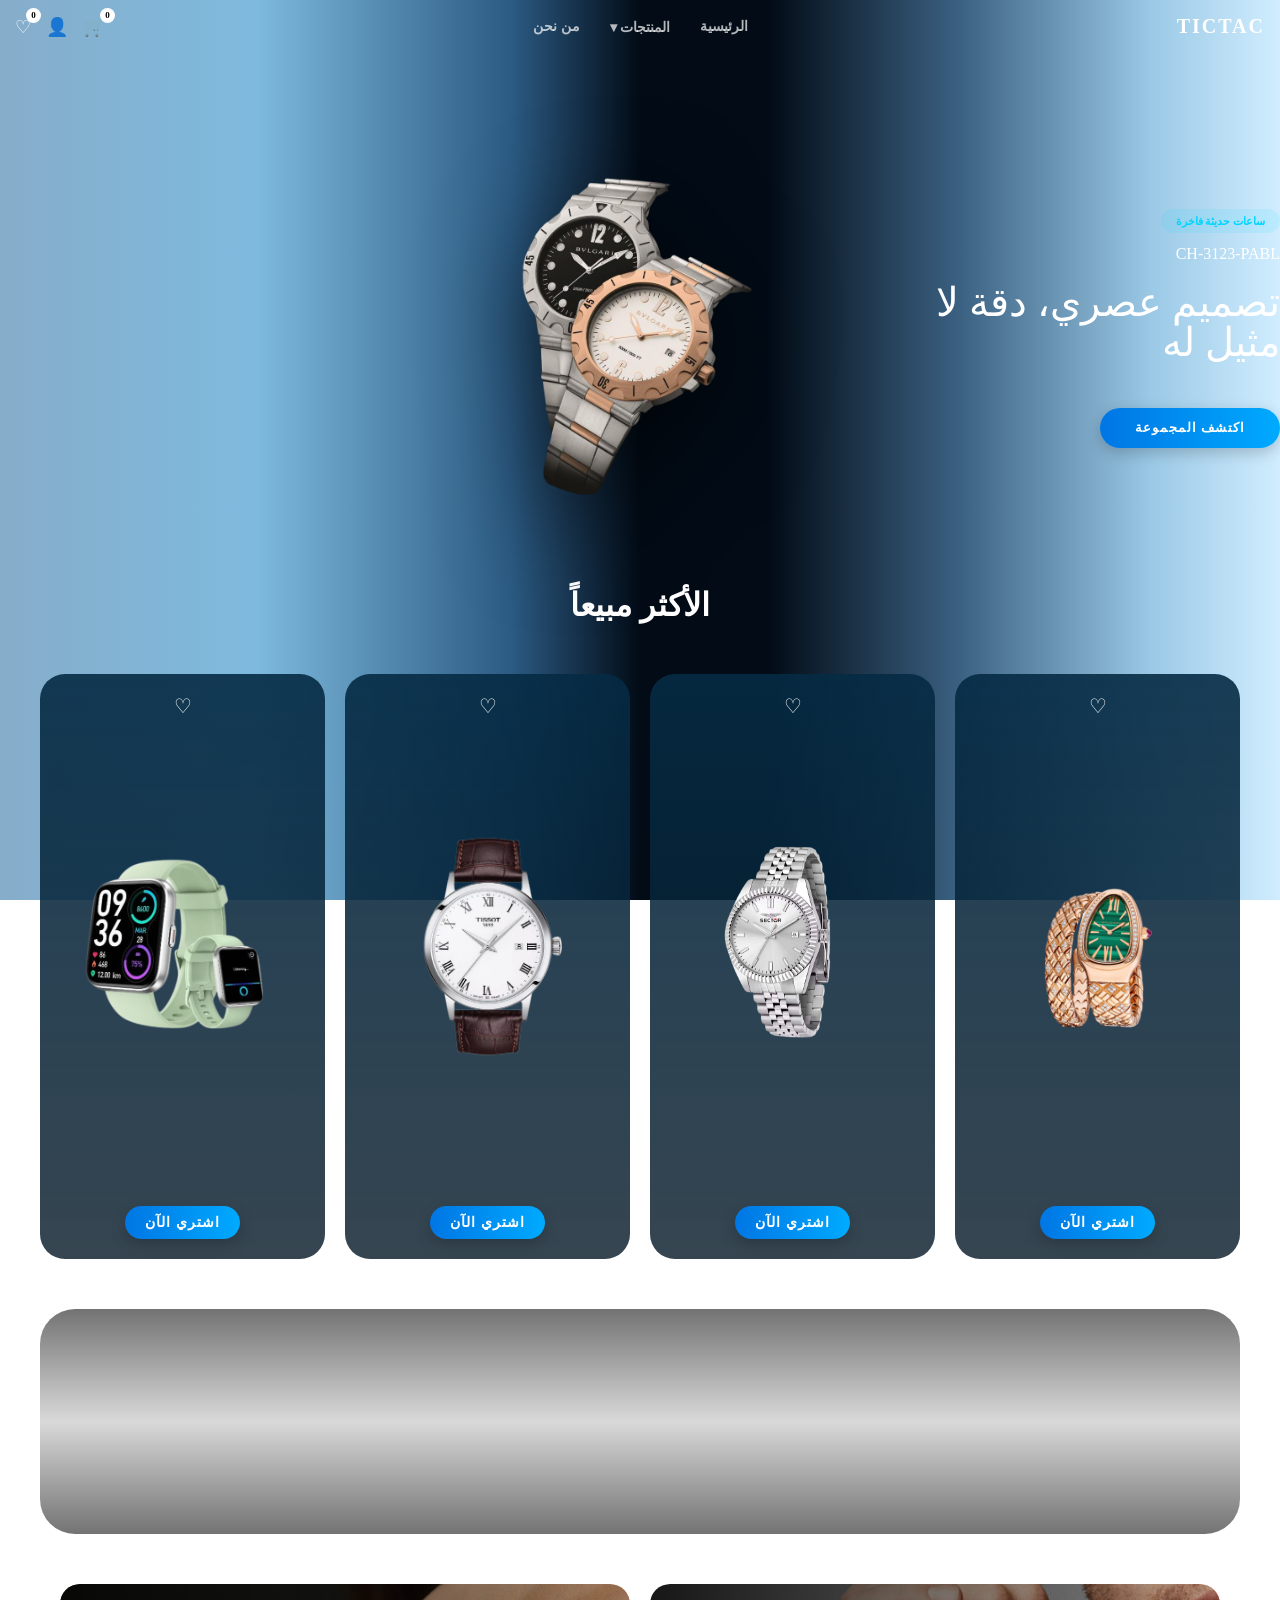
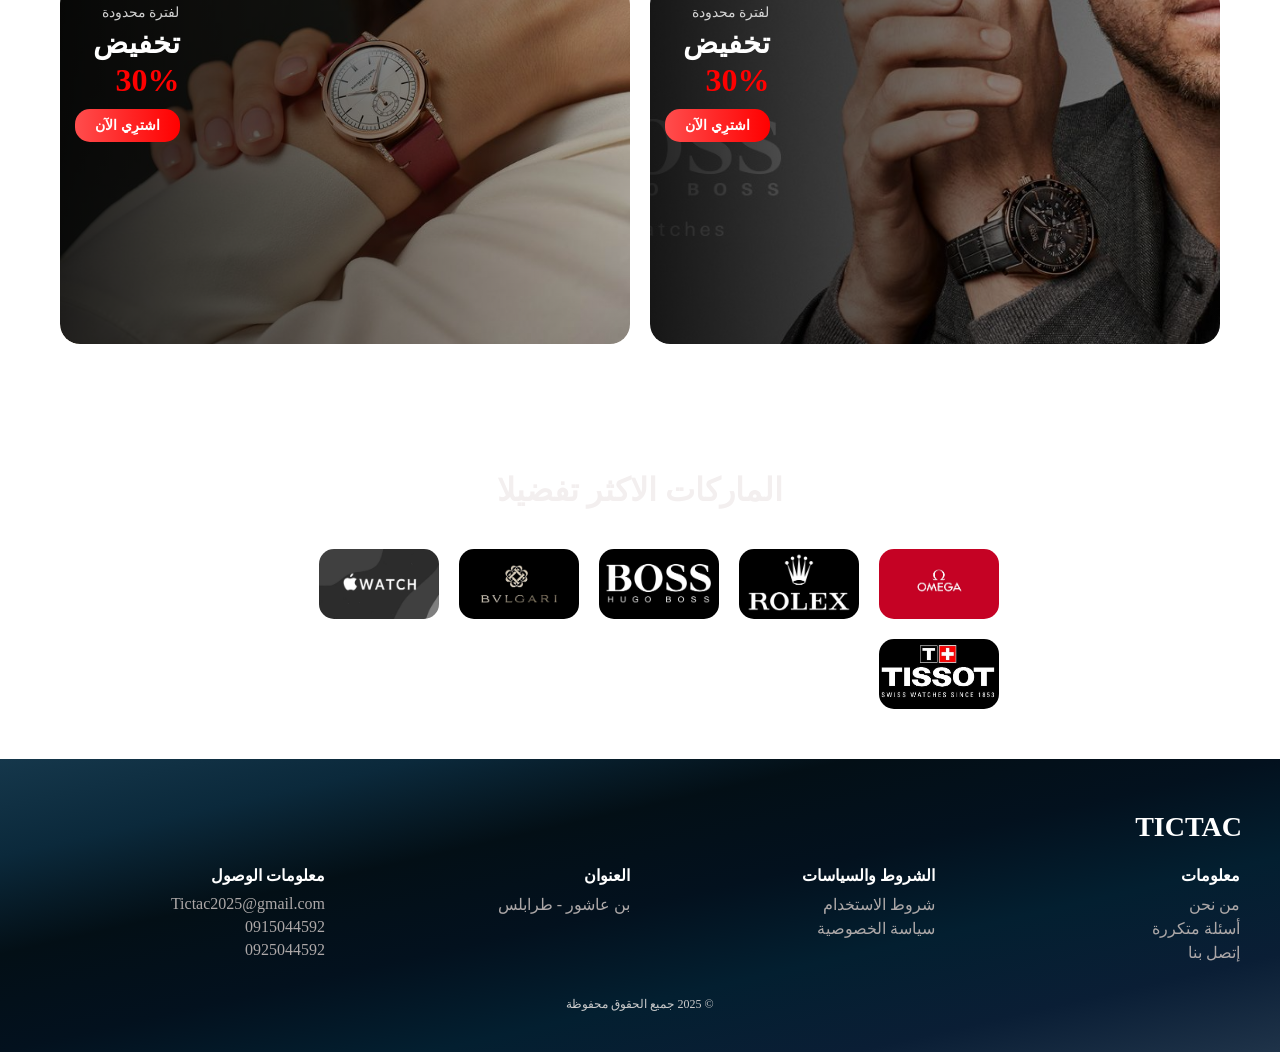
<file: index.html>
<!DOCTYPE html>
<html lang="ar" dir="rtl"> <!-- الصفحة باللغة العربية والاتجاه من اليمين لليسار -->
<head>
    <meta charset="UTF-8">
    <meta name="viewport" content="width=device-width, initial-scale=1.0">
    <title>TICTAC – Watches Store</title>
<meta name="description" content="TICTAC متجر ساعات حديثة فاخرة وساعات إلكترونية يجمع بين الأناقة، الجودة، والتقنية لتجربة وقت مميزة.">
    <!-- ربط ملف CSS -->
    <link rel="stylesheet" href="style.css">
</head>

<body>

    <!-- اللوحة الرئيسية -->


       <header class="navbar">

  <!-- الجهة اليمنى: شعار + زر الموبايل -->
  <div class="nav-right-group">
      <div class="logo">TIC<span>TAC</span></div>
      <div class="menu-icon">☰</div>
  </div>

  <!-- الروابط -->
  <nav class="nav-links">
      <a href="index.html">الرئيسية</a>

      <!-- Dropdown المنتجات -->
      <div class="dropdown">
          <a href="javascript:void(0)" class="dropbtn">المنتجات ▾</a>
          <div class="dropdown-content">
              
              <a href="MprPage.php">ساعات حديثة</a>
              <!-- <a href="Sp.html?type=sport">ساعات رياضية</a> -->
          </div>
      </div>

     <a href="aboutUs.html">من نحن</a>

  </nav>

  <!-- الأيقونات -->
  <div class="nav-left-icons">
      <div class="icon-group">
          <div class="icon-item" onclick="location.href='cart.php'">🛒 <span class="badge" id="cart-badge">0</span></div>
            <div class="icon-item" onclick="location.href='login.html'">👤</div>
            <div class="icon-item">♡ <span class="badge" id="fav-badge">0</span></div>
      </div>
  

</header>


        <!-- القسم الرئيسي -->
        <main class="hero">

            <!-- معلومات الساعة -->
            <div class="info">
                <span class="tag" id="watchTag">ساعات حديثة فاخرة</span>
                <p class="code" id="watchCode">CH-3123-PABL</p>

                <h3 class="main-title" id="watchTitle">
                   تصميم عصري، دقة لا مثيل له
                </h3>

                <button class="btn-more" onclick="location.href='MprPage.php'">اكتشف المجموعة</button>
            </div>

            <!-- صورة الساعة -->
            <div class="watch-box">
                <img 
                    src="image\ex1.png"
                    alt="Watch"
                    class="watch-img"
                    id="mainWatch"
                >

                <!-- التبديل (ساعتين فقط) -->
                <!-- <div class="pagination">
                    <span onclick="changeWatch(2, this)">02</span>
                    <span class="active" onclick="changeWatch(1, this)">01</span>
                </div> -->
            </div>

        </main>

    </div>
<!-- قسم ساعات الأكثر مبيعاً -->
<section class="best-sellers">
  <h2>الأكثر مبيعاً</h2>
  <div class="cards-container">
    <div class="card">
      <div class="card-heart" onclick="toggleFavorite(this)">♡</div>
     
      <img src="image/blgariwatch.png" alt="ساعة 1">
       <!-- المربع الشفاف -->
  <div class="card-info">
    <h8> Serpenti Spiga (الساعة الثعبانية الذهبية)</h8>
    <p> قمة الفخامة من بولغري، مستوحاة من سنابل القمح بتصميم ذهبي خلاب.
</p>
    
  </div>
      <button class="btn-more" onclick="addToCart(1, 'Serpenti Spiga', 1500)">اشتري الآن</button>
    </div>
    <div class="card">
      <div class="card-heart-wrapper">
      <div class="card-heart" onclick="toggleFavorite(this)">♡</div>
      
    </div>
      <img src="image/sectorwatch.png" alt="ساعة 2">
      <!-- المربع الشفاف -->
  <div class="card-info">
    <h8>ساعة Sector 240 Classic (الفضية)</h8>
    <p>زيج مثالي بين التصميم الرياضي واللمسة الكلاسيكية، تناسب جميع الإطلالات.</p>
 
  </div>
      <button class="btn-more" onclick="addToCart(2, 'Sector 240 Classic', 350)">اشتري الآن</button>
    </div>
    <div class="card">
      <div class="card-heart" onclick="toggleFavorite(this)">♡</div>
    
      <img src="image/tissotwatch.png" alt="ساعة 3">
      <!-- المربع الشفاف -->
  <div class="card-info">
    <h8>Tissot Classic Dream</h8>
    <p>ساعة سويسرية كلاسيكية تجسد الأناقة الدائمة، مثالية للمناسبات الرسمية والعمل</p>
   
  </div>
      <button class="btn-more" onclick="addToCart(3, 'Tissot Classic Dream', 450)">اشتري الآن</button>
    </div>
    <div class="card">
      <div class="card-heart" onclick="toggleFavorite(this)">♡</div>
   
      <img src="image/123.png" alt="ساعة 4">
      <!-- المربع الشفاف -->
  <div class="card-info">
    <h8>Power plink</h8>
    <p>ساعة ذكية أنيقة تجمع بين التصميم العصري والوظائف الرياضية المتقدمة، مثالية للنساء اللواتي يبحثن عن الأناقة والأداء</p>
   
  </div>
      <button class="btn-more" onclick="addToCart(4, 'Power plink', 200)">اشتري الآن</button>
    </div>
  </div>
</section>


<!-- Section Video -->
<section class="cinema-video">
  <video autoplay muted loop playsinline>
    <source src="V2.mp4" type="video/mp4">
    متصفحك لا يدعم تشغيل الفيديو
  </video>

  <!-- طبقة تعتيم خفيفة -->
  <div class="video-overlay"></div>
</section>
<!-- حاوية للصورتين جنب بعض -->
<div class="offers-row">

  <!-- الصورة الأولى -->
  <div class="image-box">
    <img src="image\desboss.jpg" alt="عرض الساعة">
    <div class="overlay">
      <div class="sale-text">
        <span class="limited">لفترة محدودة</span>
        <span class="discount">تخفيض</span>
        <span class="percent">30%</span>
        <button class="discount-btn" onclick="addToCart(5, 'BOSS Watch', 800)">اشترِي الآن</button>
      </div>
    </div>
  </div>

  <!-- الصورة الثانية -->
  <div class="discount-container">
    <!-- الخلفية -->
    <img src="image\womendes.jpg" alt="صورة التخفيض" class="discount-image">

    <!-- الطبقة الشفافة -->
    <div class="discount-overlay"></div>

    <!-- النصوص + زر -->
    <div class="sale-text">
        <span class="limited">لفترة محدودة</span>
        <span class="discount">تخفيض</span>
        <span class="percent">30%</span>
        <button class="discount-btn" onclick="addToCart(6, 'Women Deluxe', 600)">اشترِي الآن</button>
      </div>
    </div>
  </div>
</div>


<!-- ================== صف الدفات الصغار ================== -->
<section class="brand-cards">
   <h2>الماركات الاكثر تفضيلا</h2>
  <div class="cards-row">
    <div class="brand-card">
      <img src="image/omegalogo.jpg" alt="Brand 1">
    </div>
    <div class="brand-card">
      <img src="image/rolex.jpg" alt="Brand 2">
    </div>
    <div class="brand-card">
      <img src="image/bosslogo.jpg" alt="Brand 3">
    </div>
    <div class="brand-card">
      <img src="image/bulgarilogo.jpg" alt="Brand 4">
    </div>
    <div class="brand-card">
      <img src="image/applewatchlogo.jpg" alt="Brand 5">
    </div>
   
    <div class="brand-card">
      <img src="image/tissotlogo.jpg" alt="Brand 6">
    </div>
  </div>
</section>
<footer class="footer">
  <!-- العنوان الكبير -->
  <div class="footer-header">
    <h2>TICTAC</h2>
  </div>

  <!-- أسماء العناصر في صف واحد -->
  <div class="footer-nav">
    <div class="footer-link">
      <h3>معلومات</h3>
      <ul>
        <li><a href="aboutUs.html">من نحن</a></li>
        <li><a href="aboutUs.html">أسئلة متكررة</a></li>
        <li><a href="aboutUs.html">إتصل بنا</a></li>
      </ul>
    </div>

    <div class="footer-link">
      <h3>الشروط والسياسات</h3>
      <ul>
        <li><a href="#">شروط الاستخدام</a></li>
        <li><a href="#">سياسة الخصوصية</a></li>
      </ul>
    </div>

    <div class="footer-link">
      <h3>العنوان</h3>
      <p>بن عاشور - طرابلس</p>
    </div>

    <div class="footer-link">
      <h3>معلومات الوصول</h3>
      <ul>
        <li><a href="#">Tictac2025@gmail.com</a></li>
        <li><a href="#">0915044592</a></li>
        <li><a href="#">0925044592</a></li>
      </ul>
    </div>
  </div>

  <!-- نص أسفل الفوتر -->
  <div class="footer-bottom">
    © 2025 جميع الحقوق محفوظة
  </div>
</footer>


    <!-- ملف الجافاسكريبت -->
    <script src="hov.js"></script>
</body>
</html>
</file>
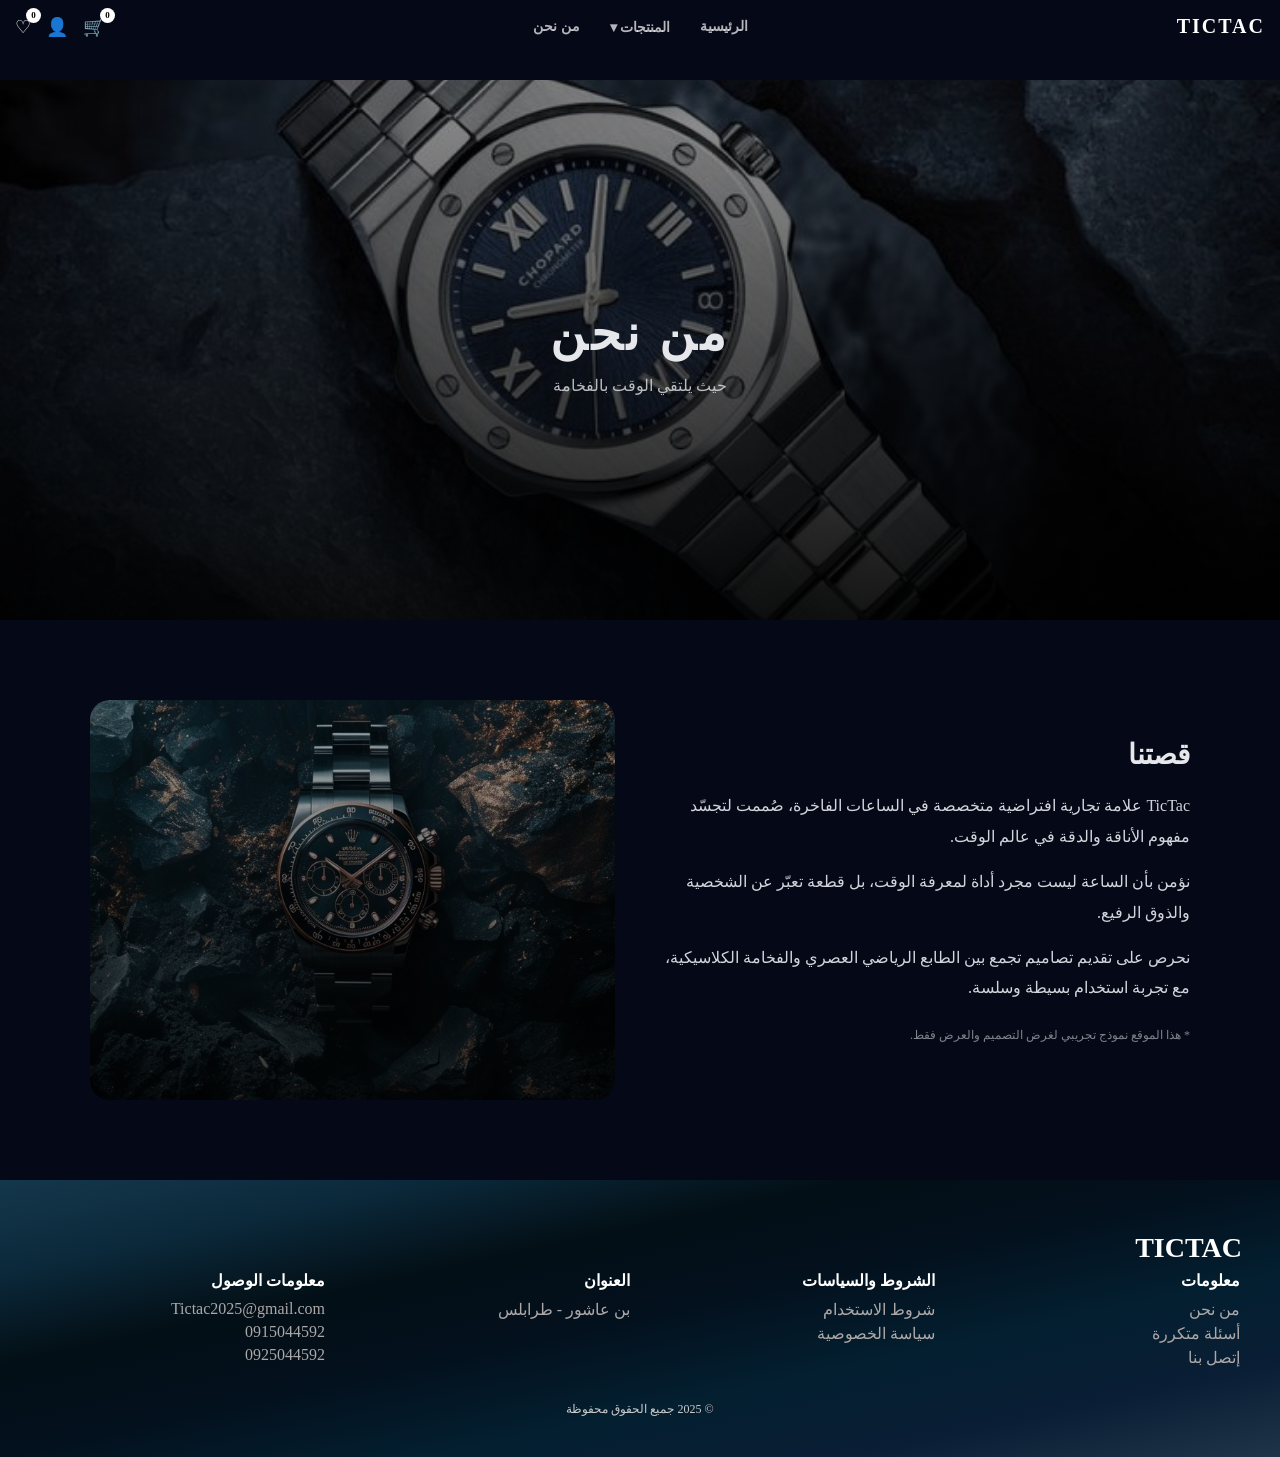
<file: aboutUs.html>
<!DOCTYPE html>
<html lang="ar" dir="rtl">
<head>
  <meta charset="UTF-8">
  <title>من نحن | CHRONO ELITE</title>
  <link rel="stylesheet" href="about.css">
</head>

<body>

  <!-- NAVBAR -->
  <header class="navbar">

  <!-- الجهة اليمنى: شعار + زر الموبايل -->
  <div class="nav-right-group">
      <div class="logo">TIC<span>TAC</span></div>
      <div class="menu-icon">☰</div>
  </div>

  <!-- الروابط -->
  <nav class="nav-links">
      <a href="index.html">الرئيسية</a>

      <!-- Dropdown المنتجات -->
      <div class="dropdown">
          <a href="javascript:void(0)" class="dropbtn">المنتجات ▾</a>
          <div class="dropdown-content">
              <a href="MprPage.php">ساعات حديثة</a>
              <!-- <a href="Sp.html?type=sport">ساعات رياضية</a> -->
          </div>
      </div>

     <a href="aboutUs.html">من نحن</a>

  </nav>

  <!-- الأيقونات -->
  <div class="nav-left-icons">
      <div class="icon-group">
          <div class="icon-item" onclick="location.href='cart.php'">🛒 <span class="badge" id="cart-badge">0</span></div>
            <div class="icon-item" onclick="location.href='login.html'">👤</div>
            <div class="icon-item">♡ <span class="badge" id="fav-badge">0</span></div>
      </div>
  </div>

</header>

  <!-- HERO -->
  <header class="hero">
    <div class="hero-overlay">
      <h1>من نحن</h1>
      <p>حيث يلتقي الوقت بالفخامة</p>
    </div>
  </header>

  <!-- ABOUT CONTENT -->
  <section class="about">
    <div class="about-container">

      <div class="about-text">
        <h2>قصتنا</h2>
        <p>
          TicTac علامة تجارية افتراضية متخصصة في الساعات الفاخرة،
          صُممت لتجسّد مفهوم الأناقة والدقة في عالم الوقت.
        </p>

        <p>
          نؤمن بأن الساعة ليست مجرد أداة لمعرفة الوقت،
          بل قطعة تعبّر عن الشخصية والذوق الرفيع.
        </p>

        <p>
          نحرص على تقديم تصاميم تجمع بين الطابع الرياضي العصري
          والفخامة الكلاسيكية، مع تجربة استخدام بسيطة وسلسة.
        </p>

        <p class="note">
          * هذا الموقع نموذج تجريبي لغرض التصميم والعرض فقط.
        </p>
      </div>

      <div class="about-image"></div>

    </div>
  </section>

 <footer class="footer">
  <!-- العنوان الكبير -->
  <div class="footer-header">
    <h2>TICTAC</h2>
  </div>

  <!-- أسماء العناصر في صف واحد -->
  <div class="footer-nav">
    <div class="footer-link">
      <h3>معلومات</h3>
      <ul>
        <li><a href="aboutUs.html">من نحن</a></li>
        <li><a href="aboutUs.html">أسئلة متكررة</a></li>
        <li><a href="aboutUs.html">إتصل بنا</a></li>
      </ul>
    </div>

    <div class="footer-link">
      <h3>الشروط والسياسات</h3>
      <ul>
        <li><a href="#">شروط الاستخدام</a></li>
        <li><a href="#">سياسة الخصوصية</a></li>
      </ul>
    </div>

    <div class="footer-link">
      <h3>العنوان</h3>
      <p>بن عاشور - طرابلس</p>
    </div>

    <div class="footer-link">
      <h3>معلومات الوصول</h3>
      <ul>
        <li><a href="#">Tictac2025@gmail.com</a></li>
        <li><a href="#">0915044592</a></li>
        <li><a href="#">0925044592</a></li>
      </ul>
    </div>
  </div>

  <!-- نص أسفل الفوتر -->
  <div class="footer-bottom">
    © 2025 جميع الحقوق محفوظة
  </div>
</footer>
 <!-- ملف الجافاسكريبت -->
    <script src="hov.js"></script>
</body>
</html>
</file>
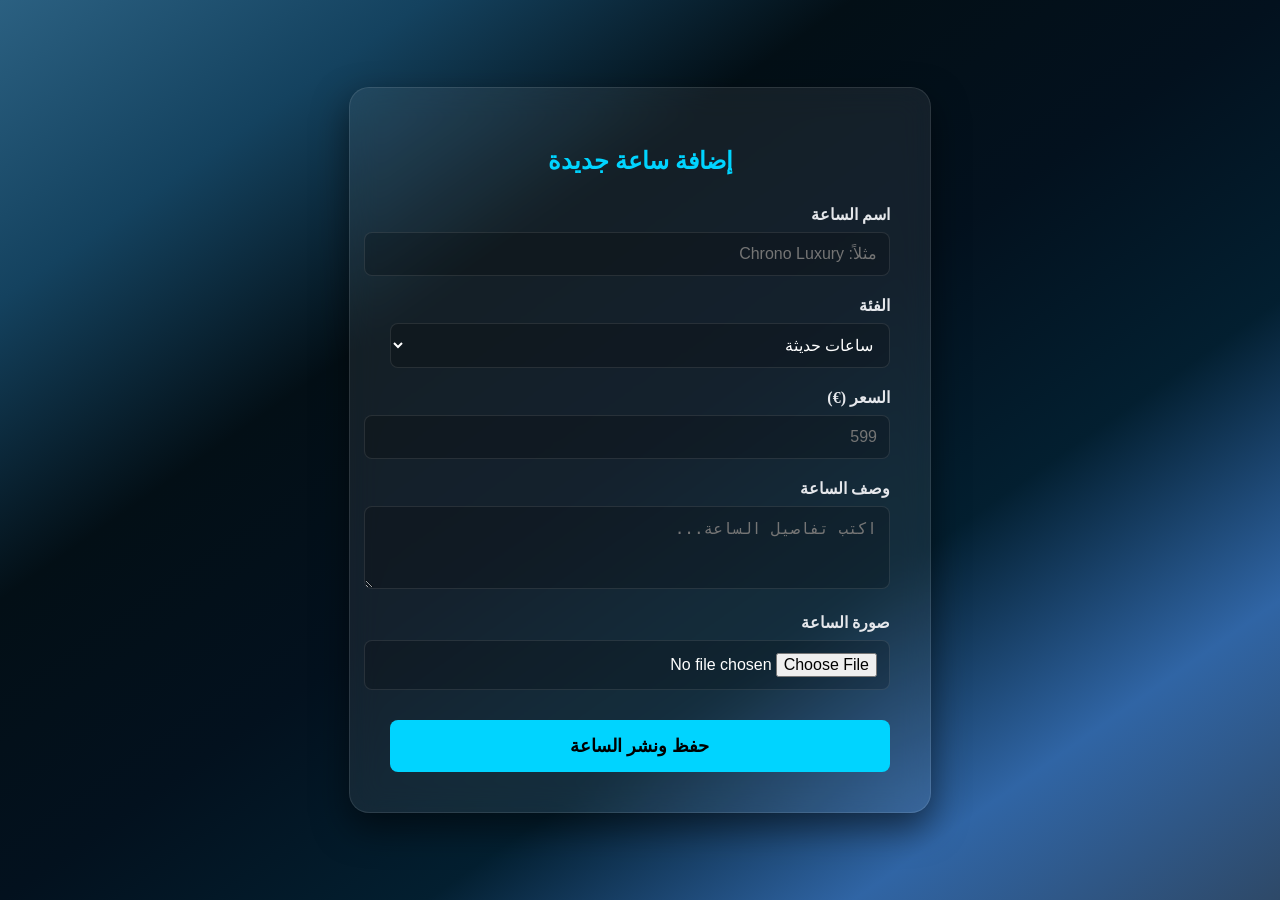
<file: AddNewWatch.html>
<!DOCTYPE html>
<html lang="ar" dir="rtl">
<head>
    <meta charset="UTF-8">
    <title>إضافة ساعة جديدة | TICTAC Admin</title>
    <style>
        :root {
            --primary-bg: linear-gradient(to right bottom, #2b6081, #14425f, #030f16, #03111e, #031f30, #3065a5, #2e4968);
            --card-bg: rgba(255, 255, 255, 0.07);
            --accent-color: #00d4ff;
            --text-color: #e5e7eb;
        }

        body {
            font-family: "Times New Roman", serif;
            background: var(--primary-bg);
            background-attachment: fixed;
            color: var(--text-color);
            display: flex;
            justify-content: center;
            align-items: center;
            min-height: 100vh;
            margin: 0;
        }

        .form-container {
            background: var(--card-bg);
            padding: 40px;
            border-radius: 20px;
            border: 1px solid rgba(255, 255, 255, 0.1);
            backdrop-filter: blur(15px);
            width: 100%;
            max-width: 500px;
            box-shadow: 0 15px 35px rgba(0,0,0,0.5);
        }

        h2 { text-align: center; color: var(--accent-color); margin-bottom: 30px; }

        .form-group { margin-bottom: 20px; }

        label { display: block; margin-bottom: 8px; font-weight: bold; }

        input, select, textarea {
            width: 100%;
            padding: 12px;
            border-radius: 8px;
            border: 1px solid rgba(255,255,255,0.1);
            background: rgba(0,0,0,0.2);
            color: white;
            font-size: 16px;
            outline: none;
        }

        input:focus { border-color: var(--accent-color); }

        .btn-submit {
            width: 100%;
            padding: 15px;
            background: var(--accent-color);
            border: none;
            border-radius: 8px;
            color: #000;
            font-weight: bold;
            font-size: 18px;
            cursor: pointer;
            transition: 0.3s;
            margin-top: 10px;
        }

        .btn-submit:hover { transform: scale(1.02); box-shadow: 0 0 20px rgba(0, 212, 255, 0.4); }
    </style>
</head>
<body>

<div class="form-container">
    <h2>إضافة ساعة جديدة</h2>
    <!-- 
        action: الملف اللي بيعالج البيانات في السيرفر (PHP)
        method: POST لإرسال البيانات بأمان وبحجم كبير
        enctype: ضروري جداً لكي يتمكن الـ PHP من استلام الصور
    -->
    <form action="save_product.php" method="POST"  enctype="multipart/form-data"  >
        
        <div class="form-group">
            <label>اسم الساعة</label>
            <input type="text" name="product_name" placeholder="مثلاً: Chrono Luxury" required>
        </div>

        <div class="form-group">
            <label>الفئة</label>
            <select name="category">
                <option value="modern">ساعات حديثة</option>
                <option value="sport">ساعات رياضية</option>
            </select>
        </div>

        <div class="form-group">
            <label>السعر (€)</label>
            <input type="number" name="price" placeholder="599" required>
        </div>

        <div class="form-group">
            <label>وصف الساعة</label>
            <textarea name="description" rows="3" placeholder="اكتب تفاصيل الساعة..."></textarea>
        </div>

        <div class="form-group">
            <label>صورة الساعة</label>
            <input type="file" name="product_image" accept="image/*" required>
        </div>
        <!-- image/* تخليه يفتح الصور بس -->

        <button type="submit" class="btn-submit">حفظ ونشر الساعة</button>
    </form>
</div>

</body>
</html>
</file>
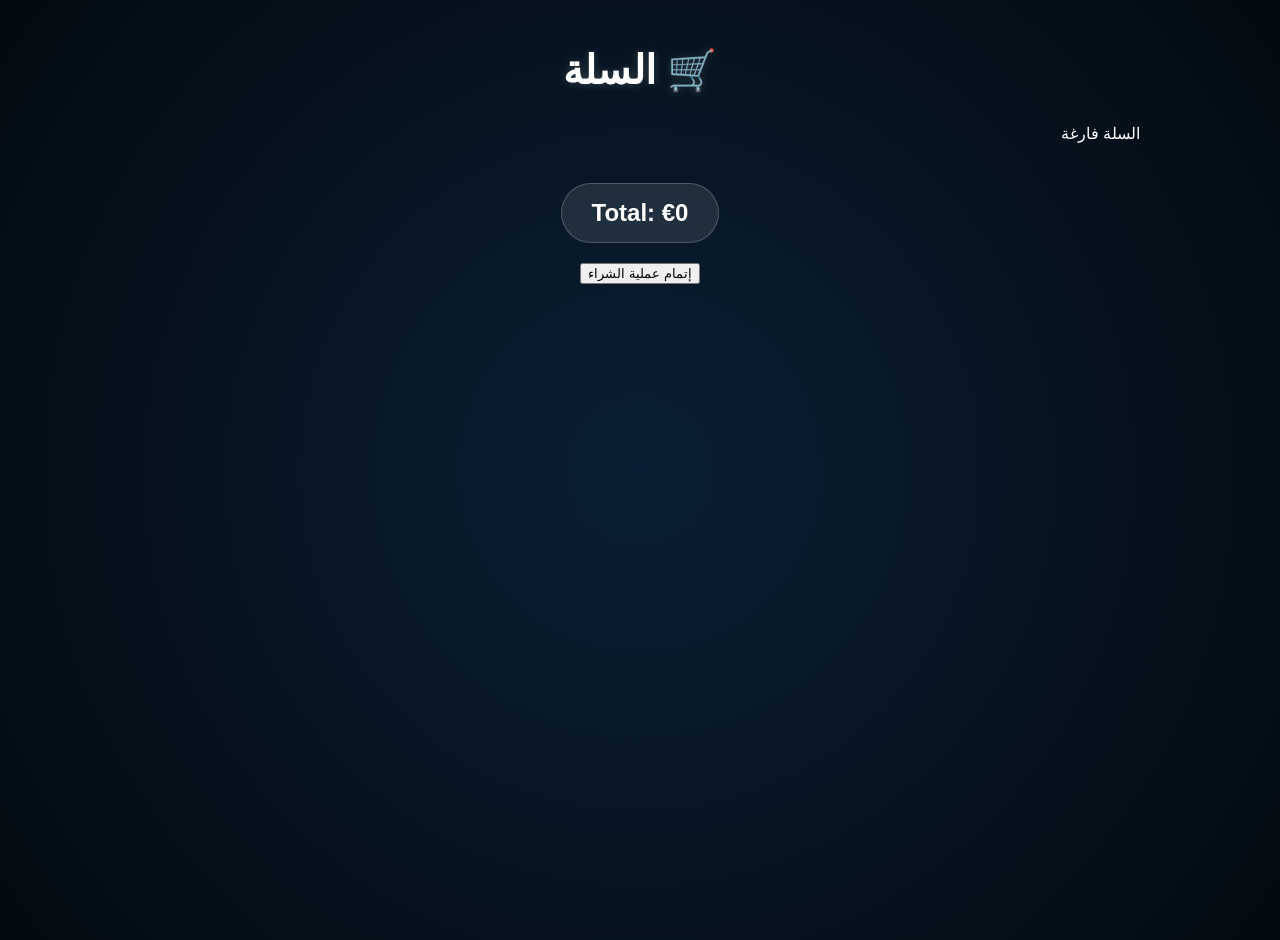
<file: cart.html>
<!DOCTYPE html>
<html lang="ar">
<head>
<meta charset="UTF-8">
<title>Cart</title>
</head>
<style>
    body {
    background: radial-gradient(circle at center, #0a1f33 0%, #020a10 100%);
    color: #ffffff;
    font-family: 'Segoe UI', Tahoma, Geneva, Verdana, sans-serif;
    direction: rtl;
    min-height: 100vh;
    margin: 0;
    padding: 20px;
    display: flex;
    flex-direction: column;
    align-items: center;
}
h1 {
    font-size: 2.5rem;
    margin-bottom: 30px;
    text-shadow: 0 0 10px rgba(255,255,255,0.2);
}
#cartItems {
    display: grid;
    grid-template-columns: repeat(auto-fit, minmax(280px, 1fr));
    gap: 20px;
    width: 100%;
    max-width: 1000px;
}
#totalPrice {
    margin-top: 40px;
    padding: 15px 30px;
    background: rgba(255, 255, 255, 0.1);
    border-radius: 50px;
    border: 1px solid rgba(255, 255, 255, 0.2);
    font-size: 1.5rem;
}

</style>

<body>

<h1>🛒 السلة</h1>

<div id="cartItems"></div>
<h2 id="totalPrice"></h2>
<button class="checkout-btn" onclick="openCheckout()">
        إتمام عملية الشراء
    </button>
<script>
// دالة تحميل وعرض السلة
function loadCart() {
    let cart = JSON.parse(localStorage.getItem("cart")) || [];
    let container = document.getElementById("cartItems");
    let totalDisplay = document.getElementById("totalPrice");

    if (cart.length === 0) {
        container.innerHTML = "السلة فارغة";
        totalDisplay.innerText = "Total: €0";
        return;
    }

    let total = 0;
    container.innerHTML = "";

    cart.forEach(item => {
        total += item.price * item.quantity;

        container.innerHTML += `
            <div style="
                display:flex;
                justify-content:space-between;
                padding:10px 20px;
                border-bottom:1px solid rgba(255,255,255,0.2);
            ">
                <span>${item.name}</span>
                <span>× ${item.quantity}</span>
                <span>€${item.price}</span>
            </div>
        `;
    });

    totalDisplay.innerText = "Total: €" + total.toFixed(2);
}

// وظائف النافذة المنبثقة (Popup)
function openCheckout() {
    let cart = JSON.parse(localStorage.getItem("cart")) || [];
    
    if (cart.length === 0) {
        alert("السلة فارغة، أضف بعض المنتجات أولاً!");
        return;
    }

    // توجيه المستخدم لصفحة اللوق إن الخاصة بكِ
    // تأكدي من كتابة اسم ملف اللوق إن الصحيح (مثلاً login.php أو login.html)
    window.location.href = "login.html"; 
}
function closePopup() {
    document.getElementById("popup").style.display = "none";
}

// دالة تأكيد الطلب وإرساله للـ PHP
function sendOrder() {
    let name = document.getElementById("name").value;
    let phone = document.getElementById("phone").value;
    let address = document.getElementById("address").value;
    let total = document.getElementById("totalPrice").innerText.replace("Total: €", "");

    if(!name || !phone || !address) {
        alert("الرجاء إدخال كافة البيانات");
        return;
    }

    let formData = new FormData();
    formData.append("name", name);
    formData.append("phone", phone);
    formData.append("address", address);
    formData.append("total", total);

    fetch("save_order.php", {
        method: "POST",
        body: formData
    })
    .then(res => res.text())
    .then(data => {
        alert("تم إرسال طلبك بنجاح!");
        localStorage.removeItem("cart"); // تفريغ السلة بعد الشراء
        location.reload(); // إعادة تحميل الصفحة
    })
    .catch(err => {
        console.error("خطأ:", err);
        alert("حدث خطأ أثناء إرسال الطلب");
    });
}

// تشغيل الدالة عند فتح الصفحة
loadCart();
</script>


<div id="popup" style="display:none; position:fixed; top:0; left:0; width:100%; height:100%; background:rgba(0,0,0,0.8); z-index:9999;">
  <div style="background:#1a3a4f; color:white; padding:30px; width:320px; margin:100px auto; border-radius:15px; text-align:center; border:1px solid #00d4ff;">
    <h3 style="color:#00d4ff">أدخل بياناتك</h3>
    <input id="name" placeholder="الاسم" style="width:90%; padding:10px; margin-bottom:10px; border-radius:5px; border:none;"><br>
    <input id="phone" placeholder="رقم الهاتف" style="width:90%; padding:10px; margin-bottom:10px; border-radius:5px; border:none;"><br>
    <input id="address" placeholder="العنوان" style="width:90%; padding:10px; margin-bottom:20px; border-radius:5px; border:none;"><br>
    <button onclick="sendOrder()" style="background:#00d4ff; color:black; border:none; padding:10px 20px; border-radius:5px; cursor:pointer; font-weight:bold;">تأكيد</button>
    <button onclick="closePopup()" style="background:transparent; color:white; border:none; margin-right:10px; cursor:pointer;">إلغاء</button>
  </div>
</div>

</body>
</html>
</file>
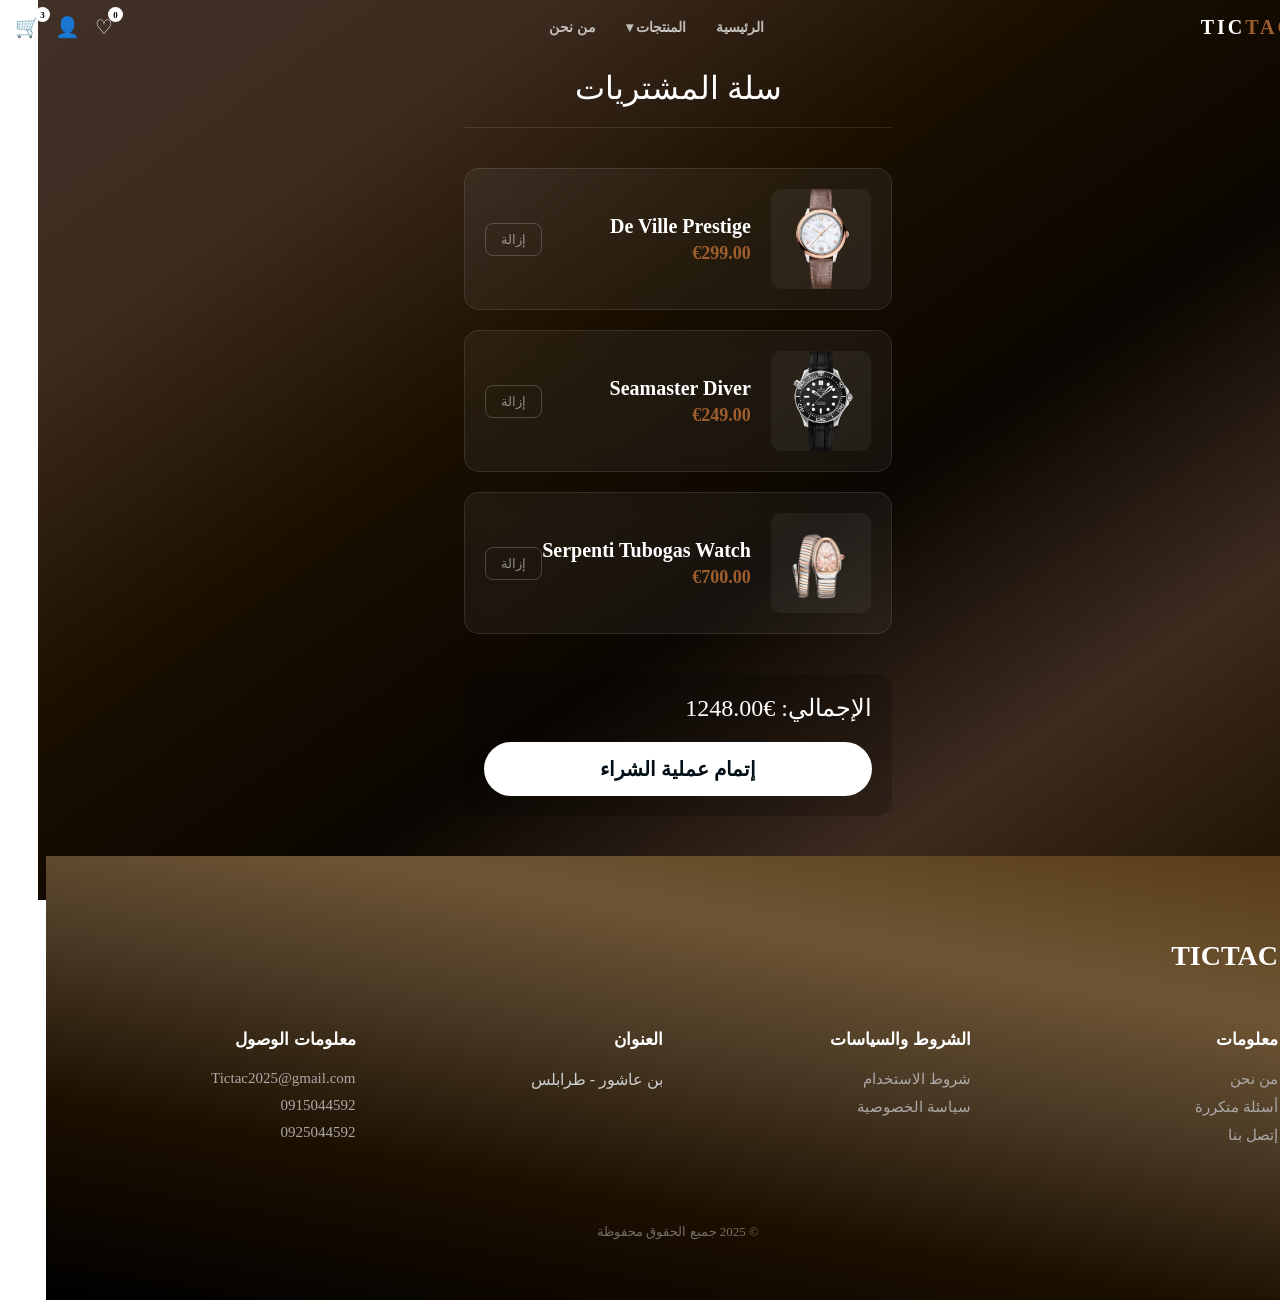
<file: cart2.html>
<!DOCTYPE html>
<html lang="en" dir="rtl">
  <head>
    <meta name="viewport" content="width=device-width, initial-scale=1.0" />
    <link rel="stylesheet" href="cart2.css" />
    <link rel="icon" href="favicon.ico" />
    <title>Cart-page</title>
  </head>
  <body>
    <header class="navbar">
      <!-- الجهة اليمنى -->
      <div class="nav-right-group">
        <div class="logo">TIC<span>TAC</span></div>
        <div class="menu-icon">☰</div>
      </div>

      <!-- الروابط -->
      <nav class="nav-links">
        <a href="index.html">الرئيسية</a>
                  <div class="dropdown">
          <a href="javascript:void(0)" class="dropbtn">المنتجات ▾</a>
          <div class="dropdown-content">
              <a href="MprPage.html?type=modern">ساعات حديثة</a>
              <a href="Sp.html?type=sport">ساعات رياضية</a>
          </div>
      </div>
        <a href="aboutUs.html">من نحن</a>
      </nav>

      <!-- الأيقونات -->
      <div class="nav-left-icons">
        <div class="icon-group">
          <div class="icon-item">♡ <span class="badge">8</span></div>
          <div class="icon-item" onclick="goLogin()">👤</div>
          <div class="icon-item" onclick="goCart()">🛒 <span class="badge">3</span></div>
        </div>
      </div>
    </header>
    <div class="container">
      <h1>سلة المشتريات</h1>

      <div class="cart-card">
        <img
          src="ModernImages/omega-de-ville-prestige-co-axial-master-chronometer-34-mm-43423342055001.avif"
          alt="De Ville Prestige"
        />
        <div class="product-info">
          <h3>De Ville Prestige</h3>
          <p>€299.00</p>
        </div>
        <button class="remove-btn">إزالة</button>
      </div>

      <div class="cart-card">
        <img
          src="ModernImages/omega-seamaster-diver-300m-co-axial-master-chronometer-42-mm-21032422001003-df9d2f.avif"
          alt="Seamaster Diver"
        />
        <div class="product-info">
          <h3>Seamaster Diver</h3>
          <p>€249.00</p>
        </div>
        <button class="remove-btn">إزالة</button>
      </div>

      <div class="cart-card">
        <img src="ModernImages/bulgary copy.avif" alt="Serpenti Tubogas" />
        <div class="product-info">
          <h3>Serpenti Tubogas Watch</h3>
          <p>€700.00</p>
        </div>
        <button class="remove-btn">إزالة</button>
      </div>

      <div class="cart-summary">
        <div class="total-price">
          <span>الإجمالي:</span>
          <span>€1248.00</span>
        </div>
        <button class="checkout-btn" onclick="openCheckout()">إتمام عملية الشراء</button>
      </div>
    </div>
<footer class="footer">
  <!-- العنوان الكبير -->
  <div class="footer-header">
    <h2>TICTAC</h2>
  </div>

  <!-- أسماء العناصر في صف واحد -->
  <div class="footer-nav">
    <div class="footer-link">
      <h3>معلومات</h3>
      <ul>
        <li><a href="aboutUs.html">من نحن</a></li>
        <li><a href="aboutUs.html">أسئلة متكررة</a></li>
        <li><a href="aboutUs.html">إتصل بنا</a></li>
      </ul>
    </div>

    <div class="footer-link">
      <h3>الشروط والسياسات</h3>
      <ul>
        <li><a href="#">شروط الاستخدام</a></li>
        <li><a href="#">سياسة الخصوصية</a></li>
      </ul>
    </div>

    <div class="footer-link">
      <h3>العنوان</h3>
      <p>بن عاشور - طرابلس</p>
    </div>

    <div class="footer-link">
      <h3>معلومات الوصول</h3>
      <ul>
        <li><a href="#">Tictac2025@gmail.com</a></li>
        <li><a href="#">0915044592</a></li>
        <li><a href="#">0925044592</a></li>
      </ul>
    </div>
  </div>

  <!-- نص أسفل الفوتر -->
  <div class="footer-bottom">
    © 2025 جميع الحقوق محفوظة
  </div>
</footer>
    <script src="hov.js"></script>
  </body>
</html>
</file>
<file: style.css>
/* ============================= */
/*        Reset Styles           */
/* ============================= */
* {
    padding: 0;
    box-sizing: border-box;
    transition: background 0.6s ease, color 0.4s ease, transform 0.6s ease, opacity 0.5s ease;
}
* {
  font-family: "Times new roman", sans-serif;
}

/* ============================= */
/*        Body & Background      */
/* ============================= */
body {
    margin: 0;
    padding: 0;
    width: 100vw;
    min-height: 100vh;
    overflow-x: hidden;

    /* الخلفية */
    background: linear-gradient(
        to right, 
        #86adca 0%, 
        #7ebade 20%, 
        #2b5a82 40%, 
        #020b16 50%, 
        #020b16 60%, 
        #3b6182 75%, 
        #9bc9e6 90%, 
        #d1edff 100%
    );
    background-size: cover;
    background-attachment: fixed;

    font-family: "Segoe UI", sans-serif;

    /* Flex لتوسيط العناصر */
    display: flex;
    flex-direction: column;
    align-items: center; /* يوسّط العناصر أفقياً */
    justify-content: flex-start; /* العناصر تبدأ من الأعلى */
}


/* ============================= */
/*        Main Panel / Glass     */
/* ============================= */
/* .main-panel {
    position: relative;
    width: 95vw;
    max-width: 1200px;
    min-height: 80vh;
    margin: 50px auto;
    background: linear-gradient(to right bottom, #2b6081,#14425f,#030f16,#03111e,#031f30,#3065a5,#2e4968);
    backdrop-filter: blur(20px);
    -webkit-backdrop-filter: blur(20px);
    border-radius: 40px;
    border: 1px solid rgba(255, 255, 255, 0.08);
    box-shadow: 0 0 50px rgba(0,0,0,0.5);
    display: flex;
    flex-direction: column;
    justify-content: space-between; 
    overflow: visible;
    padding: 25px 50px;
} */

/* ============================= */
/*          Hero Section         */
/* ============================= */
.hero {
    flex: 1;
    display: grid;
    grid-template-columns: 1fr 1.3fr 1fr;
    align-items: center;
    color: white;
    position: relative;
    padding-top: 150px; /* ينزل صورة الساعة والنصوص للأسفل */
}

.main-title { 
    font-size: 2.5rem; 
    font-weight: 200; 
    line-height: 1; 
    margin: 20px 0;
    font-family: "Times new roman", sans-serif;
}

.tag { 
    color: #00d4ff; 
    background: rgba(0, 212, 255, 0.1); 
    padding: 6px 15px; 
    border-radius: 20px; 
    font-size: 11px; 
    font-weight: 600;
    font-family: "Times new roman", sans-serif;
}

/* ============================= */
/*       Watch Image Styling     */
/* ============================= */
.watch-img {
    width: 100%;
    max-width: 350px;
    filter: drop-shadow(0 40px 70px rgba(0,0,0,0.8));
    transition: 0.5s ease-in-out;
}

/* فقط للثيم الأزرق */
body:not(.theme-3) #mainWatch {
    max-width: 270px;
    filter: drop-shadow(0 30px 50px rgba(0,0,0,0.6));
    transition: 0.5s ease-in-out;
}

/* ================= Navbar ================= */
/* روابط التنقل */
.navbar {
    display: flex;
    justify-content: space-between;
    align-items: center;
    width: 100%;
    padding: 5px 15px;
    background: #11111100;
    position: absolute; /* navbar ينزل معاك */
    top: 0;
    z-index: 1000;
    direction: rtl;
    margin-top: 10px;
}
/* شعار + زر الموبايل */
.nav-right-group {
    display: flex;
    align-items: center;
    gap: 15px;
}
.logo {
    color: #fff;
    font-weight: 700;
    font-size: 20px;
    letter-spacing: 2px;
}

.nav-logo span {
    color: #00d4ff;
}
.nav-links {
    display: flex;
    gap: 30px;
    align-items: center;
}

.nav-links a {
    text-decoration: none;
    color: rgba(255,255,255,0.7);
    font-weight: 600;
    position: relative;
    font-size: 14px;
}

.nav-links a:hover {
    color: #fff;
}

.nav-links a::after {
    content: '';
    position: absolute;
    width: 0;
    height: 2px;
    bottom: -5px;
    left: 50%;
    background-color: #00d4ff;
    transition: all 0.3s ease;
    transform: translateX(-50%);
}

.nav-links a:hover::after {
    width: 100%;
}
/* Dropdown */
.nav-links .dropdown {
    position: relative;
}

.nav-links .dropbtn {
    cursor: pointer;
    color: rgba(255,255,255,0.7);
    font-weight: 600;
}

.nav-links .dropdown-content {
    display: none;
    position: absolute;
    top: 25px;
    right: 0;
    background: rgba(0, 0, 0, 0.6);
    border-radius: 10px;
    flex-direction: column;
    min-width: 150px;
}

.nav-links .dropdown-content a {
    color: #ccc;
    padding: 10px 15px;
    text-decoration: none;
    display: block;
}

.nav-links .dropdown-content a:hover {
    background: #00d4ff33;
    color: #fff;
}
.nav-links .dropdown.active .dropdown-content {
    display: flex;
}
/* أيقونات */
.icon-group {
    display: flex;
    gap: 15px;
    color: white;
    font-size: 18px;
    align-items: center;
}

.icon-item {
    position: relative;
    cursor: pointer;
}

/* Badge */
.badge {
    position: absolute;
    top: -8px;
    right: -10px;
    background: white;
    color: black;
    font-size: 9px;
    width: 15px;
    height: 15px;
    border-radius: 50%;
    display: flex;
    justify-content: center;
    align-items: center;
    font-weight: bold;
}

/* زر الموبايل مخفي على الديسكتوب */
.menu-icon {
    display: none;
    font-size: 28px;
    color: white;
    cursor: pointer;
    user-select: none;
}
.info{
  /* تم إزالة الـ margin-top لأننا أضفنا مسافة من الأعلى للـ hero بالكامل */
}

/* ========== Responsive ========== */
@media (max-width: 768px) {

    .menu-icon {
        display: block; /* يظهر */
    }

    .nav-links {
        display: none; /* يختفي على الموبايل */
        position: absolute;
        top: 55px;
        right: 0;
        background: rgba(0,0,0,0.95);
        flex-direction: column;
        padding: 15px;
        border-radius: 10px;
        width: 200px;
        z-index: 1000;
    }

    .nav-links.active {
        display: flex; /* تظهر عند الضغط */
    }

    .nav-links a {
        margin: 10px 0;
    }

    /* Dropdown على الموبايل عند الضغط */
     .nav-links .dropdown-content {
      display: none;
      flex-direction: column;
      padding-left: 0;
      margin: 5px 0;
      background: rgba(0,0,0,0.9); /* <- هنا شفافية القايمة في الموبايل */
  }

    .nav-links .dropdown.active .dropdown-content {
      display: flex;
  }
}

.footer {
  background: linear-gradient(to right bottom, #15374b, #0b293b, #030f16, #03111e, #031f30, #0a1e35, #1f3349);
  color: #ccc;
  padding: 40px 20px;
  width: 100%;
  box-sizing: border-box;
  text-align: center;
  font-family: 'Times New Roman', Times, serif;
  margin-top: auto;
}

/* العنوان الكبير */
.footer-header h2 {
  color: #fff;
  font-weight: bold;
  font-size: 28px;
  margin: 12px 18px 7px 0px;
  text-align: right;
  

}

/* صف أسماء العناصر */
.footer-nav {
  display: flex;
  justify-content: space-between; /* كل عنصر متساوي المسافة */
  gap: 20px;
  flex-wrap: wrap;                /* للسماح بالنزول على الشاشات الصغيرة */
  max-width: 1200px;
  margin: 0 auto 30px;
}

/* كل عنصر */
.footer-link {
  flex: 1;               /* يجعل كل عنصر متساوي العرض */
  text-align: right;    /* العنوان والروابط في الوسط */
}

.footer-link h3 {
  color: #fff;
  font-weight: bold;    /* Bold حسب طلبك */
  font-size: 16px;
  margin-bottom: 10px;
}

/* قائمة الروابط تحت كل عنصر */
.footer-link ul {
  list-style: none;
  padding: 0;
  margin: 0;
}

.footer-link ul li a {
  color: #ada8a8;
  text-decoration: none;
  display: block;
  margin: 5px 0;
  transition: 0.3s;
}

.footer-link ul li a:hover {
  color: #fff;
}

/* نصوص الفقرة داخل المجموعة */
.footer-link p {
  color: #ada8a8;
  margin: 5px 0;
}

/* نص أسفل الفوتر */
.footer-bottom {
  text-align: center;
  font-size: 12px;
  color: #ccc;
}

/* ====== Responsive ====== */
@media (max-width: 1024px) {
  .footer-nav {
    justify-content: space-around;
  }
}

@media (max-width: 768px) {
  .footer-nav {
    flex-direction: column; /* العناصر تصير تحت بعض */
    align-items: center;
    gap: 20px;
  }

  .footer-link {
    text-align: center;
  }
}


/* ============================= */
/*         Buttons & Pagination  */
/* ============================= */
.btn-more {
    background: linear-gradient(90deg, #0076e4, #00aaff); 
    color: white; 
    border: none; 
    padding: 12px 35px; 
    border-radius: 30px; 
    cursor: pointer; 
    margin-top: 25px; 
    font-weight: 600;
    letter-spacing: 1px;
    transition: all 0.4s cubic-bezier(0.175, 0.885, 0.32, 1.275);
    box-shadow: 0 5px 15px rgba(0, 0, 0, 0.2);
    position: relative;
    overflow: hidden;
}

.btn-more:hover {
    transform: translateY(-5px) scale(1.05);
    box-shadow: 0 10px 25px rgba(0, 170, 255, 0.4);
    letter-spacing: 2px;
}

.btn-more:active {
    transform: translateY(-2px) scale(0.98);
}

.btn-more::before {
    content: '';
    position: absolute;
    top: 0;
    left: -100%;
    width: 100%;
    height: 100%;
    background: linear-gradient(120deg, transparent, rgba(255,255,255,0.3), transparent);
    transition: 0.6s;
}

/* Pagination */
.pagination {
    position: absolute;
    bottom: -20px;
    display: flex;
    gap: 25px;
}

.pagination span {
    color: rgba(255, 255, 255, 0.6);
    font-size: 18px;
    cursor: pointer;
    padding-bottom: 5px;
    border-bottom: 2px solid transparent;
    transition: 0.3s;
}

.pagination span.active {
    color: #ffffff;
    border-bottom: 2px solid #ffffff;
    font-weight: bold;
}

/* ============================= */
/*        Best Sellers Cards     */
/* ============================= */
.best-sellers {
  margin: 50px auto;
  width: 95%;
  max-width: 1200px;
  text-align: center;
  color: white;
}

.best-sellers h2 {
  margin-bottom: 50px;
  font-size: 2rem;
}

.cards-container {
  display: flex;
  justify-content: space-between;
  flex-wrap: wrap;
  gap: 20px;
  align-items: center;
}

.card {
  background: linear-gradient(to bottom, rgba(6, 43, 68, 0.906), rgba(8, 27, 41, 0.817));
  border-radius: 25px;
  padding: 20px;
  flex: 1 1 22%;
  display: flex;
  flex-direction: column;
  align-items: center;
  position: relative;
  width: 260px;
  overflow: hidden;
  cursor: pointer;

  opacity: 0;
   transition: transform 0.4s ease, box-shadow 0.4s ease;
  animation: floatIn 0.6s ease forwards;
  height: 65vh;
  justify-content: space-between;
}

.cards-container .card:nth-child(1) { animation-delay: 0s; }
.cards-container .card:nth-child(2) { animation-delay: 0.1s; }
.cards-container .card:nth-child(3) { animation-delay: 0.2s; }
.cards-container .card:nth-child(4) { animation-delay: 0.3s; }

@keyframes floatIn {
  0% { transform: translateY(30px); opacity: 0; }
  100% { transform: translateY(0); opacity: 1; }
}

.card img {
  width: 100%;
  height: 230px;        /* ← نفس الارتفاع لكل الصور */
  object-fit: contain; /* يحافظ على شكل الساعة */
  border-radius: 15px;
  margin-bottom: 10px;
  display: block;
  transition: transform 0.3s;
}


.card:hover {
  transform: perspective(800px) rotateX(4deg) rotateY(-4deg) translateY(-8px);
  box-shadow: 0 25px 40px rgba(24, 24, 24, 0.943);
}

.card:hover img {
  transform: scale(1.08);
}

.card h3 {
  font-size: 1.1rem;
  margin-bottom: 5px;
}

.card p {
  font-size: 0.9rem;
  margin-bottom: 10px;
}

.card .btn-more {
  padding: 8px 20px;
  font-size: 0.9rem;
  border-radius: 20px;
}


.card-heart {
  font-size: 20px;
  color: white;
  cursor: pointer;
  transition: transform 0.3s, color 0.3s;
  margin-bottom: 5px;
}

.card-heart.active {
  color: #ff4d4d;
  transform: scale(1.2);
}




/* مربع التفاصيل (أكبر وأعلى) */
.card-info {
  position: absolute;
  bottom: 40px; /* رفع المربع أعلى داخل البطاقة */
  left: 50%;
  transform: translateX(-50%) translateY(0);
  width: 90%; /* زيادة العرض قليلاً */
  background: rgba(255, 255, 255, 0.25); /* شفافية أكبر لرؤية المحتوى بشكل أفضل */
  backdrop-filter: blur(14px);
  -webkit-backdrop-filter: blur(14px);
  border-radius: 18px; /* زوايا أكبر */
  padding: 16px 12px; /* مساحة داخلية أكبر */
  text-align: center;
  color: white;
  opacity: 0;
  transition: 0.4s ease;
  display: flex;
  flex-direction: column;
  justify-content: space-between;
  min-height: 100px; /* ارتفاع أكبر للمحتوى */
}

.card:hover .card-info {
  opacity: 1;
  transform: translateX(-50%) translateY(0);
}


.card-info h8 {
  font-size: 14px;
  margin-bottom: 5px;
}

.card-info p {
  font-size: 12px;
  opacity: 0.85;
  margin-bottom: 8px;
}


/* ============================= */
/*          Theme 3 (Smart)     */
/* ============================= */
body.theme-3 {
    background: linear-gradient(to right, #c1a789, #dbb999, #a06e45, #513418, #000000, #000000, #000000, #000000, #513418, #dbb999, #ad9272);
}

body.theme-3 .main-panel {
background: linear-gradient(
  190deg,
  #583c18 0%,
  #6f5534 25%,
  #4a3a25 45%,
  #1c0f00 70%,
  #000000 100%,
   #170c00 70%,
  #000000 100%,
  #8b6a3f 0%,
  #6f5534 25%,
  #4a3a25 45%
);



}

body.theme-3 .tag {
    color: #ffb347;
    background: rgba(255, 179, 71, 0.15);
}

body.theme-3 .btn-more {
    background: linear-gradient(90deg, #ffb347, #533601);
    box-shadow: 0 5px 15px rgba(222, 153, 57, 0.2);
}

body.theme-3 .btn-more:hover {
    box-shadow: 0 10px 25px rgba(222, 153, 57, 0.4);
}

body.theme-3 .nav-links a::after {
    background-color: #ffb347; 
}

body.theme-3 .logo span {
    color: #9e5e2e; 
}

body.theme-3 .icon-item::before {
    background: radial-gradient(
        ellipse at top,
        rgba(255, 179, 71, 0.7),
        rgba(255, 179, 71, 0.2),
        transparent 70%
    );
}

body.theme-3 .card {
  background: linear-gradient(to bottom, rgba(124, 79, 43, 0.653), rgba(43, 22, 8, 0.724));
  color: #ffddb5;
  box-shadow: 0 20px 40px rgba(120, 70, 30, 0.6);
}

body.theme-3 .card h4 {
  color: #ffb347;
}

body.theme-3 .card:hover {
  box-shadow: 0 25px 50px rgba(255, 179, 71, 0.5);
}

body.theme-3 .card-info span {
  color: #ffb347;
}
body.theme-3 .footer {
  background: linear-gradient(190deg, #583c18 0%, #6f5534 25%, #4a3a25 45%, #1c0f00 70%, #000000 100%);
  color: #fff;
}
/* ============================= */
/*         Watch Box             */
/* ============================= */
.watch-box {
    position: relative;
    display: flex;
    flex-direction: column;
    align-items: center;
    justify-content: center;
}

/* ============================= */
/*         Cinema Video          */
/* ============================= */
.cinema-video-wrapper {
  display: flex;
  justify-content: center;
  
}

.cinema-video {
  position: relative;
  width: 100%;
  max-width: 1200px;
  height: 25vh;
  border-radius: 35px;
  overflow: hidden;

}

.cinema-video video {
  width: 100%;
  height: 100%;
  object-fit: cover;
}

.video-overlay {
  position: absolute;
  inset: 0;
  background: linear-gradient(to top, rgba(0,0,0,0.55), rgba(0,0,0,0.15), rgba(0,0,0,0.55));
}
/* ================== صندوق الصورة العادية ================== */
.image-box,
.discount-container {
  width: 100%;
  height: 30vh;              /* ارتفاع افتراضي */
  position: relative;
  overflow: hidden;
  border-radius: 20px;
}

.image-box img,
.discount-container .discount-image {
  width: 100%;
  height: 100%;
  object-fit: cover;         /* يحافظ على نسبة العرض للارتفاع */
  display: block;
}

/* الطبقة الشفافة فوق الصور */
.image-box .overlay,
.discount-container .discount-overlay {
  position: absolute;
  inset: 0;
  background: linear-gradient(to right, rgba(0, 0, 0, 0.858), rgba(0,0,0,0.2));
  border-radius: 20px;
}

/* النصوص فوق الصورة */
.sale-text,
.discount-text {
  position: absolute;
  top: 20px;
  left: 15px;
  display: flex;
  flex-direction: column;
  color: white;
  font-family: 'Cairo', 'Tajawal', sans-serif;
  z-index: 2;
}

.sale-text .limited,
.discount-text .limited-time {
  font-size: 0.9rem;
  margin-bottom: 5px;
  opacity: 0.8;
}

.sale-text .discount,
.discount-text .discount-title {
  font-size: 1.8rem;
  font-weight: bold;
  margin-bottom: 2px;
}

.sale-text .percent,
.discount-text .discount-title .percent {
  font-size: 2rem;
  font-weight: bold;
  color: red;
}

/* زر الشراء */
.discount-btn,
.sale-text .discount-btn {
  margin-top: 10px;
  padding: 8px 20px;
  background: linear-gradient(90deg, #ff4d4d, #ff0000);
  color: white;
  border: none;
  border-radius: 15px;
  font-size: 14px;
  font-weight: 600;
  cursor: pointer;
  transition: all 0.3s ease;
}

.discount-btn:hover,
.sale-text .discount-btn:hover {
  transform: translateY(-2px) scale(1.05);
  box-shadow: 0 5px 15px rgba(255,0,0,0.4);
}

/* ================== الصف لعرض الصورتين جنب بعض ================== */
.offers-row {
  display: flex;
  
  align-items: flex-start;
  gap: 20px;
  margin: 50px auto;
  max-width: 1200px; /* حجم الحاوية */
  padding: 0 20px;
}

/* اعطِ كل صورة عرض محدد بدل flex:1 */
.offers-row .image-box,
.offers-row .discount-container {
  width: 130%;  /* كل عنصر ياخذ تقريباً نصف الحيز */
  height: 40vh; /* ارتفاع مناسب */
}

/* ================== دفات البراند ================== */
.brand-cards h2 {
  margin-bottom: 40px;
  font-size: 2rem;
  color: #f3efef;
    text-align: center;
}
.brand-cards {
  max-width: 1200px;  /* نفس عرض main-panel تقريباً */
  margin: 50px auto;
  padding: 0 20px;
 
}

.cards-row {
  display: flex;
  flex-wrap: wrap;       /* لو كثرت تنزل للسطر التالي */
  gap: 20px;             /* المسافة بين البطاقات */
  justify-content: flex-start; /* تبدأ من اليمين (RTL) */
}

.brand-card {
  flex: 0 0 120px;     /* حجم الدف عرض */
  height: 70px;       /* ارتفاع الدف */
  background: #1a1a1a;
  border-radius: 15px;
  overflow: hidden;
  display: flex;
  justify-content: center;
  align-items: center;
  cursor: pointer;
  transition: transform 0.3s ease, box-shadow 0.3s ease;
}

.brand-card img {
  width: 100%;      /* الصورة تغطي كل الدف */
  height: 100%;
  object-fit: cover; /* تحافظ على شكل الصورة */
}

.brand-card:hover {
  transform: translateY(-5px) scale(1.05);
  box-shadow: 0 10px 20px rgba(0,0,0,0.5);
}


/* ===================================================== */
/*                RESPONSIVE – SMART FIXES               */
/* ===================================================== */

/* ================== Tablets ================== */
@media (max-width: 1024px) {

  /* Hero يتحول لعمودي */
  .hero {
    grid-template-columns: 1fr;
    gap: 40px;
    text-align: center;
  }

  .watch-img,
  body:not(.theme-3) #mainWatch {
    max-width: 260px;
    margin: auto;
  }

  /* الكروت صفين */
  .card {
    flex: 1 1 45%;
    height: auto;
  }

  /* offers-row يتوازن */
  .offers-row {
    flex-direction: column;
  }

  .offers-row .image-box,
  .offers-row .discount-container {
    width: 100%;
    height: 35vh;
  }

  /* الفيديو أطول شوية */
  .cinema-video {
    height: 30vh;
  }
}

/* ================== Mobile ================== */
@media (max-width: 600px) {

  /* تقليل الحواف */
  .main-panel {
    padding: 20px;
    border-radius: 25px;
  }

  /* إخفاء روابط الناف */
  .nav-links {
    display: none;
  }

  /* العنوان */
  .main-title {
    font-size: 1.8rem;
    line-height: 1.2;
  }

  /* الصور */
  .watch-img,
  body:not(.theme-3) #mainWatch {
    max-width: 220px;
  }

  /* الكروت تحت بعض */
  .card {
    flex: 1 1 100%;
    height: auto;
  }

  /* مربع التفاصيل */
  .card-info {
    position: static;
    transform: none;
    opacity: 1;
    margin-top: 10px;
  }

  /* الفيديو */
  .cinema-video {
    height: 35vh;
    border-radius: 20px;
  }

  /* العروض */
  .image-box,
  .discount-container {
    height: 30vh;
  }

  /* البراندات */
  .cards-row {
    justify-content: center;
  }

  .brand-card {
    flex: 0 0 100px;
    height: 60px;
  }

  /* الفوتر */
  .footer-content {
    flex-direction: column;
    text-align: center;
  }

  .footer-link {
    border-right: none;
  }
}
</file>
<file: about.css>
/* RESET */
*{
  margin:0;
  padding:0;
  box-sizing:border-box;
 font-family: "Times new roman", sans-serif;
}

body{
  background:#050816;
  color:#e5e7eb;
}

/* ================= Navbar ================= */
.navbar {
    display: flex;
    justify-content: space-between;
    align-items: center;
    width: 100%;
    padding: 5px 15px;
    background: #11111100;
    position: absolute; /* navbar ينزل معاك */
    top: 0;
    z-index: 1000;
    direction: rtl;
    margin-top: 10px;
}

/* شعار + زر الموبايل */
.nav-right-group {
    display: flex;
    align-items: center;
    gap: 15px;
}

.logo {
    color: #fff;
    font-weight: 700;
    font-size: 20px;
    letter-spacing: 2px;
}

.nav-logo span {
    color: #00d4ff;
}

/* روابط التنقل */
.nav-links {
    display: flex;
    gap: 30px;
    align-items: center;
}

.nav-links a {
    text-decoration: none;
    color: rgba(255,255,255,0.7);
    font-weight: 600;
    position: relative;
    font-size: 14px;
}

.nav-links a:hover {
    color: #fff;
}

.nav-links a::after {
    content: '';
    position: absolute;
    width: 0;
    height: 2px;
    bottom: -5px;
    left: 50%;
    background-color: #00d4ff;
    transition: all 0.3s ease;
    transform: translateX(-50%);
}

.nav-links a:hover::after {
    width: 100%;
}

/* Dropdown */
.nav-links .dropdown {
    position: relative;
}

.nav-links .dropbtn {
    cursor: pointer;
    color: rgba(255,255,255,0.7);
    font-weight: 600;
}

.nav-links .dropdown-content {
    display: none;
    position: absolute;
    top: 25px;
    right: 0;
    background: rgba(0, 0, 0, 0.6);
    border-radius: 10px;
    flex-direction: column;
    min-width: 150px;
}

.nav-links .dropdown-content a {
    color: #ccc;
    padding: 10px 15px;
    text-decoration: none;
    display: block;
}

.nav-links .dropdown-content a:hover {
    background: #00d4ff33;
    color: #fff;
}
.nav-links .dropdown.active .dropdown-content {
    display: flex;
}
/* أيقونات */
.icon-group {
    display: flex;
    gap: 15px;
    color: white;
    font-size: 18px;
    align-items: center;
}

.icon-item {
    position: relative;
    cursor: pointer;
}

/* Badge */
.badge {
    position: absolute;
    top: -8px;
    right: -10px;
    background: white;
    color: black;
    font-size: 9px;
    width: 15px;
    height: 15px;
    border-radius: 50%;
    display: flex;
    justify-content: center;
    align-items: center;
    font-weight: bold;
}

/* زر الموبايل مخفي على الديسكتوب */
.menu-icon {
    display: none;
    font-size: 28px;
    color: white;
    cursor: pointer;
    user-select: none;
}




/* ========== Responsive ========== */
@media (max-width: 768px) {

    .menu-icon {
        display: block; /* يظهر */
    }

    .nav-links {
        display: none; /* يختفي على الموبايل */
        position: absolute;
        top: 55px;
        right: 0;
        background: rgba(0,0,0,0.95);
        flex-direction: column;
        padding: 15px;
        border-radius: 10px;
        width: 200px;
        z-index: 1000;
    }

    .nav-links.active {
        display: flex; /* تظهر عند الضغط */
    }

    .nav-links a {
        margin: 10px 0;
    }

    /* Dropdown على الموبايل عند الضغط */
     .nav-links .dropdown-content {
      display: none;
      flex-direction: column;
      padding-left: 0;
      margin: 5px 0;
      background: rgba(0,0,0,0.9); /* <- هنا شفافية القايمة في الموبايل */
  }

    .nav-links .dropdown.active .dropdown-content {
      display: flex;
  }
}
/* HERO */
.hero{
  height:60vh;
  background:
    linear-gradient(to bottom, rgba(0,0,0,.4), rgba(0,0,0,.9)),
    url("images/Bandit\ and\ Wei\ Koh’s\ Chopard\ Alpine\ Eagle\ XL\ Chrono.jpg") center/cover no-repeat;
  display:flex;
  align-items:center;
  justify-content:center;
  margin-top:80px;
}

.hero-overlay{
  text-align:center;
}

.hero h1{
  font-size:48px;
  letter-spacing:4px;
  margin-bottom:15px;
}

.hero p{
  font-size:16px;
  opacity:.8;
}

/* ABOUT SECTION */
.about{
  padding:80px 60px;
}

.about-container{
  max-width:1100px;
  margin:auto;
  display:grid;
  grid-template-columns:1fr 1fr;
  gap:50px;
  align-items:center;
}

.about-text h2{
  font-size:28px;
  margin-bottom:20px;
}

.about-text p{
  line-height:1.9;
  margin-bottom:15px;
  color:#d1d5db;
}

.note{
  font-size:12px;
  opacity:.6;
  margin-top:20px;
}

/* IMAGE BOX */
.about-image{
  height:400px;
  border-radius:20px;
  background:
    linear-gradient(to bottom, rgba(0,0,0,.3), rgba(0,0,0,.8)),
    url("images/ROLEX COSMOGRAPH.jpg") center/cover no-repeat;
}

.footer {
  background: linear-gradient(to right bottom, #15374b, #0b293b, #030f16, #03111e, #031f30, #0a1e35, #1f3349);
  color: #ccc;
  padding: 40px 20px;
  width: 100%;
  box-sizing: border-box;
  text-align: center;
  font-family: 'Times New Roman', Times, serif;
}

/* العنوان الكبير */
.footer-header h2 {
  color: #fff;
  font-weight: bold;
  font-size: 28px;
  margin: 12px 18px 7px 0px;
  text-align: right;
  

}

/* صف أسماء العناصر */
.footer-nav {
  display: flex;
  justify-content: space-between; /* كل عنصر متساوي المسافة */
  gap: 20px;
  flex-wrap: wrap;                /* للسماح بالنزول على الشاشات الصغيرة */
  max-width: 1200px;
  margin: 0 auto 30px;
}

/* كل عنصر */
.footer-link {
  flex: 1;               /* يجعل كل عنصر متساوي العرض */
  text-align: right;    /* العنوان والروابط في الوسط */
}

.footer-link h3 {
  color: #fff;
  font-weight: bold;    /* Bold حسب طلبك */
  font-size: 16px;
  margin-bottom: 10px;
}

/* قائمة الروابط تحت كل عنصر */
.footer-link ul {
  list-style: none;
  padding: 0;
  margin: 0;
}

.footer-link ul li a {
  color: #ada8a8;
  text-decoration: none;
  display: block;
  margin: 5px 0;
  transition: 0.3s;
}

.footer-link ul li a:hover {
  color: #fff;
}

/* نصوص الفقرة داخل المجموعة */
.footer-link p {
  color: #ada8a8;
  margin: 5px 0;
}

/* نص أسفل الفوتر */
.footer-bottom {
  text-align: center;
  font-size: 12px;
  color: #ccc;
}

/* ====== Responsive ====== */
@media (max-width: 1024px) {
  .footer-nav {
    justify-content: space-around;
  }
}

@media (max-width: 768px) {
  .footer-nav {
    flex-direction: column; /* العناصر تصير تحت بعض */
    align-items: center;
    gap: 20px;
  }

  .footer-link {
    text-align: center;
  }
}


body { display: flex; flex-direction: column; min-height: 100vh; }
.footer { margin-top: auto; }
</file>
<file: cart2.css>
/* التنسيق العام المستوحى من التصميم السابق */
body {
  background: linear-gradient(
    to right bottom,
    #403025,
    #3d2b1f,
    #1a0f00,
    #0a0601,
    #3d2b1f,
    #1a0f00
  );
  background-size: cover;
  background-attachment: fixed;
  font-family: "Times new roman", sans-serif;
  /* margin: 0; */
  /* min-height: 100vh; */
  overflow-x: hidden;
}

/*       Navbar         */
.navbar {
display: flex;
    justify-content: space-between;
    align-items: center;
    width: 100%;
    padding: 5px 15px;
    background: transparent;
    position: absolute; 
    top: 0;
    z-index: 1000;
    direction: rtl; /* لضمان الترتيب العربي */
    margin-top: 10px;
}

.nav-right-group {
    display: flex;
    align-items: center;
    gap: 15px;
}

/* .nav-left-icons {
  display: flex;
  justify-content: flex-end;
  align-items: center;
  gap: 20px;
  flex: 1;
  padding-top: 15px;
} */

.nav-links {
display: flex;
    gap: 30px;
    align-items: center;
}

.nav-links a {
text-decoration: none;
    color: rgba(255,255,255,0.7);
    font-weight: 600;
    position: relative;
    font-size: 14px;
    transition: 0.3s;
}

.nav-links a:hover {
  color: #ffffff;
  
}

.nav-links a::after {
  content: "";
  position: absolute;
  width: 0;
  height: 2px;
  bottom: -5px;
  left: 50%;
  background-color: #9e5e2e;
  transition: all 0.3s ease;
  transform: translateX(-50%);
}

.nav-links a:hover::after {
  width: 100%;
}

/* الأيقونات والشعاع */
.icon-group {
  display: flex;
  gap: 15px;
  color: white;
  font-size: 18px;
}

.icon-item {
  position: relative;
  cursor: pointer;
  overflow: visible;
  font-size: 20px;
}

.icon-item::before {
  content: "";
  position: absolute;
  top: -18px;
  left: 50%;
  transform: translateX(-50%);
  width: 30px;
  height: 45px;
  background: radial-gradient(
        ellipse at top,
        rgba(255, 179, 71, 0.7),
        rgba(255, 179, 71, 0.2),
        transparent 70%
    );
  opacity: 0;
  filter: blur(4px);
  transition: opacity 0.3s ease;
  pointer-events: none;
}

.icon-item:hover::before {
  opacity: 1;
}

.icon-item:hover {
  transform: translateY(-1px) scale(1.08);
  text-shadow: 0 0 12px rgba(255, 255, 255, 0.6);
}

.badge {
  position: absolute;
  top: -8px;
  right: -10px;
  background: white;
  color: black;
  font-size: 9px;
  width: 15px;
  height: 15px;
  border-radius: 50%;
  display: flex;
  justify-content: center;
  align-items: center;
  font-weight: bold;
}

.logo {
  color: #ffffff;
  font-weight: 700;
  font-size: 20px;
  letter-spacing: 3px;
}

.logo span {
  color: #9e5e2e;
  transition: 0.3s;
}

.menu-icon {
    display: none;
    font-size: 28px;
    color: white;
    cursor: pointer;
    user-select: none;
}
/* Dropdown */
.nav-links .dropdown {
    position: relative;
}

.nav-links .dropbtn {
    cursor: pointer;
    color: rgba(255,255,255,0.7);
    font-weight: 600;
}

.nav-links .dropdown-content {
display: none;
    position: absolute;
    top: 25px;
    right: 0;
    background: rgba(0, 0, 0, 0.8);
    border-radius: 10px;
    flex-direction: column;
    min-width: 150px;
    overflow: hidden;
}

.nav-links .dropdown-content a {
    color: #ccc;
    padding: 10px 15px;
    text-decoration: none;
    display: block;
}

.nav-links .dropdown-content a:hover {
background: #9e5e2e33; /* خلفية قهوية خفيفة عند الهوفر */
    color: #fff;
}
.nav-links .dropdown.active .dropdown-content {
    display: flex;
}


.container {
  max-width: 900px;
  margin: auto;
  padding: 40px 20px;
  color: white;
}

h1 {
  text-align: center;
  font-weight: 400;
  font-size: 32px;
  margin-bottom: 40px;
  border-bottom: 1px solid rgba(255, 255, 255, 0.1);
  padding-bottom: 20px;
}

/* تنسيق الكارد المستطيل */
.cart-card {
  display: flex;
  align-items: center;
  background: rgba(255, 255, 255, 0.05);
  border-radius: 15px;
  padding: 20px;
  margin-bottom: 20px;
  transition: 0.3s;
  border: 1px solid rgba(255, 255, 255, 0.1);
  backdrop-filter: blur(10px);
}

.cart-card:hover {
  background: rgba(255, 255, 255, 0.08);
  transform: translateY(-5px);
}

.cart-card img {
  width: 100px;
  height: 100px;
  object-fit: contain;
  background: rgba(255, 255, 255, 0.05);
  border-radius: 10px;
  margin-left: 20px;
}

.product-info {
  flex-grow: 1;
}

.product-info h3 {
  margin: 0 0 5px 0;
  font-size: 20px;
  color: #ffffff;
}

.product-info p {
  margin: 0;
  color: #9e5e2e; /* لون السعر المميز */
  font-weight: bold;
  font-size: 18px;
}

/* زر الحذف */
.remove-btn {
  background: transparent;
  color: rgba(255, 255, 255, 0.5);
  border: 1px solid rgba(255, 255, 255, 0.2);
  padding: 8px 15px;
  border-radius: 8px;
  cursor: pointer;
  transition: 0.3s;
}

.remove-btn:hover {
  background: #ff4d4d;
  color: white;
  border-color: #ff4d4d;
}

/* ملخص السلة */
.cart-summary {
  margin-top: 40px;
  padding: 20px;
  background: rgba(0, 0, 0, 0.2);
  border-radius: 15px;
  text-align: right;
}

.total-price {
  font-size: 24px;
  margin-bottom: 20px;
}

.checkout-btn {
  font-family: "Times new roman";
  background: white;
  color: #030f16;
  border: none;
  padding: 15px 40px;
  font-size: 20px;
  font-weight: bold;
  border-radius: 30px;
  cursor: pointer;
  width: 100%;
  transition: 0.3s;
}

.checkout-btn:hover {
  background: #fffefd;
  box-shadow: 0 0 15px #8f6f5a;
}

/* ========================================
    FOOTER (صافي وبدون خطوط فواصل)
======================================== */
.footer {
 background: linear-gradient(
    190deg,
    #583c18 0%,
    #6f5534 25%,
    #4a3a25 45%,
    #1c0f00 70%,
    #000000 100%
  );
    color: #ccc;
    padding: 60px 20px; /* زيادة المسافة العلوية ليعطي فخامة */
    width: 100%;
    box-sizing: border-box;
    direction: rtl;
    font-family: 'Times New Roman', Times, serif;
}

/* العنوان الكبير للمتجر */
.footer-header h2 {
    color: #fff;
    font-weight: bold;
    font-size: 28px;
    margin-bottom: 40px;
    text-align: right;
    max-width: 1200px;
    margin-left: auto;
    margin-right: auto;
}

/* توزيع الأعمدة بجانب بعضها */
.footer-nav {
    display: flex;
    justify-content: space-between;
    gap: 30px;
    flex-wrap: wrap;
    max-width: 1200px;
    margin: 0 auto 40px;
}

/* العمود الواحد */
.footer-link {
    flex: 1;
    min-width: 150px; /* لضمان عدم صغر العمود جداً */
    text-align: right;
}

.footer-link h3 {
    color: #fff;
    font-weight: bold;
    font-size: 17px;
    margin-bottom: 20px;
}

.footer-link ul {
    list-style: none;
    padding: 0;
    margin: 0;
}

.footer-link ul li a {
    color: #ada8a8;
    text-decoration: none;
    display: block;
    margin: 10px 0;
    transition: 0.3s ease;
    font-size: 15px;
}

.footer-link ul li a:hover {
    color: #fff;
    transform: translateX(-5px); /* حركة بسيطة لليمين بدل الخط */
}

/* الحقوق في الأسفل */
.footer-bottom {
    text-align: center;
    padding-top: 30px;
    font-size: 13px;
    color: rgba(255, 255, 255, 0.4);
}
/* Responsive */

@media (max-width: 1024px) {
  .footer-nav {
    justify-content: space-around;
  }
}

@media (max-width: 768px) {
 
.menu-icon {
        display: block; /* يظهر */
    }

.nav-links {
        display: none; /* يختفي على الموبايل */
        position: absolute;
        top: 55px;
        right: 0;
        background: rgba(0,0,0,0.95);
        border-radius: 10px;
        width: 200px;
        z-index: 1000;
        flex-direction: column;
        align-items: flex-start; /* محاذاة النص لليمين */
        padding: 20px;
        height: auto; /* تجعل الارتفاع يتحدد حسب المحتوى */
        gap: 10px; /* مسافة بين الروابط الرئيسية */
}
.nav-links.active {
        display: flex; /* تظهر عند الضغط */
    }
    .nav-links a {
            margin: 10px 0;

    }
        /* Dropdown على الموبايل عند الضغط */
.nav-links .dropdown-content {
position: relative; /* هذا هو السر: يلغي تداخل العناصر ويجعلها تدفع ما تحتها */
        top: 0;
        width: 100%;
        background: rgba(255, 255, 255, 0.05); /* خلفية مميزة قليلاً */
        box-shadow: none;
        padding-right: 15px; /* إزاحة بسيطة لليمين لتبدو كقائمة فرعية */
        margin-top: 5px;
        display: none; /* تختفي وتظهر عند الضغط */
  }

.nav-links .dropdown.active .dropdown-content {
      display: flex;
      flex-direction: column;
  }

    .icon-group {
      gap: 10px; /* تقليل المسافة بين الأيقونات */
    }

    .icon-item {
      font-size: 18px; /* تصغير الأيقونات */
    }

    .badge {
      font-size: 9px;
      width: 14px;
      height: 14px;
      top: -8px;
      right: -8px;
    }

    .logo {
      font-size: 18px; /* تصغير اللوجو */
    }

    .menu-icon {
      padding-left: 10px;
      font-size: 15px;
    }
/* ========================================
   FOOTER MOBILE - BROWN THEME
======================================== */
.footer {
    /* الخلفية القهوية المتدرجة */
    background: linear-gradient(190deg, 
        rgba(70, 63, 58, 0.95), 
        rgba(43, 22, 8, 0.98)); 
    padding: 40px 20px;
    text-align: center;
    width: 100%;
    box-sizing: border-box;
}

.footer-header h2 {
    color: #ffd186; /* لون ذهبي هادئ */
    font-weight: bold;
    font-size: 26px;
    margin: 0 0 30px 0;
    text-align: center; /* توسيط في الموبايل */
}

.footer-nav {
    display: flex;
    flex-direction: column; /* ترتيب عمودي */
    align-items: center;
    gap: 30px; /* مسافة كافية بدل الخطوط */
}

.footer-link {
    flex: 1;
    text-align: center;
    border-right: none !important; /* إزالة أي فواصل جانبية */
    border-bottom: none !important; /* إزالة أي فواصل سفلية */
    padding: 0;
    width: 100%;
}

.footer-link h3 {
    color: #fff;
    font-weight: bold;
    font-size: 17px;
    margin-bottom: 12px;
}

/* قائمة الروابط */
.footer-link ul {
    list-style: none;
    padding: 0;
    margin: 0;
}

.footer-link ul li a {
    color: #ada8a8;
    text-decoration: none;
    display: block;
    margin: 8px 0;
    transition: 0.3s;
    font-size: 15px;
}

.footer-link ul li a:hover {
    color: #ffd186; /* تغيير اللون للذهبي عند التمرير */
    transform: translateY(-2px);
}

/* نصوص الفقرة (مثل العنوان أو الإيميل) */
.footer-link p {
    color: #ada8a8;
    margin: 5px 0;
    font-size: 14px;
}

/* الجزء السفلي (الحقوق) */
.footer-bottom {
    border-top: none !important; /* إزالة خط الحقوق */
    margin-top: 30px;
    padding-top: 0;
    text-align: center;
    font-size: 12px;
    color: rgba(255, 255, 255, 0.3);
}
}

@media (max-width: 600px) {
  .cart-card {
    flex-direction: column;
    text-align: center;
  }
  .cart-card img {
    margin: 0 0 15px 0;
    width: 200px;
    height: 180px;
  }
  .remove-btn {
    margin-top: 15px;
    width: 100%;
  }
  .footer-content {
    flex-direction: row; /* العناصر جنب بعض على الشاشات الكبيرة */
    justify-content: space-between;
    align-items: flex-start;
  }

  .footer-content div {
    text-align: left;
  }

  .footer-content div h2,
  .footer-content div h4 {
    text-align: left;
  }

  .footer-content div ul {
    justify-content: flex-start;
  }
}

body { display: flex; flex-direction: column; min-height: 100vh; }
.footer { margin-top: auto; }
</file>
